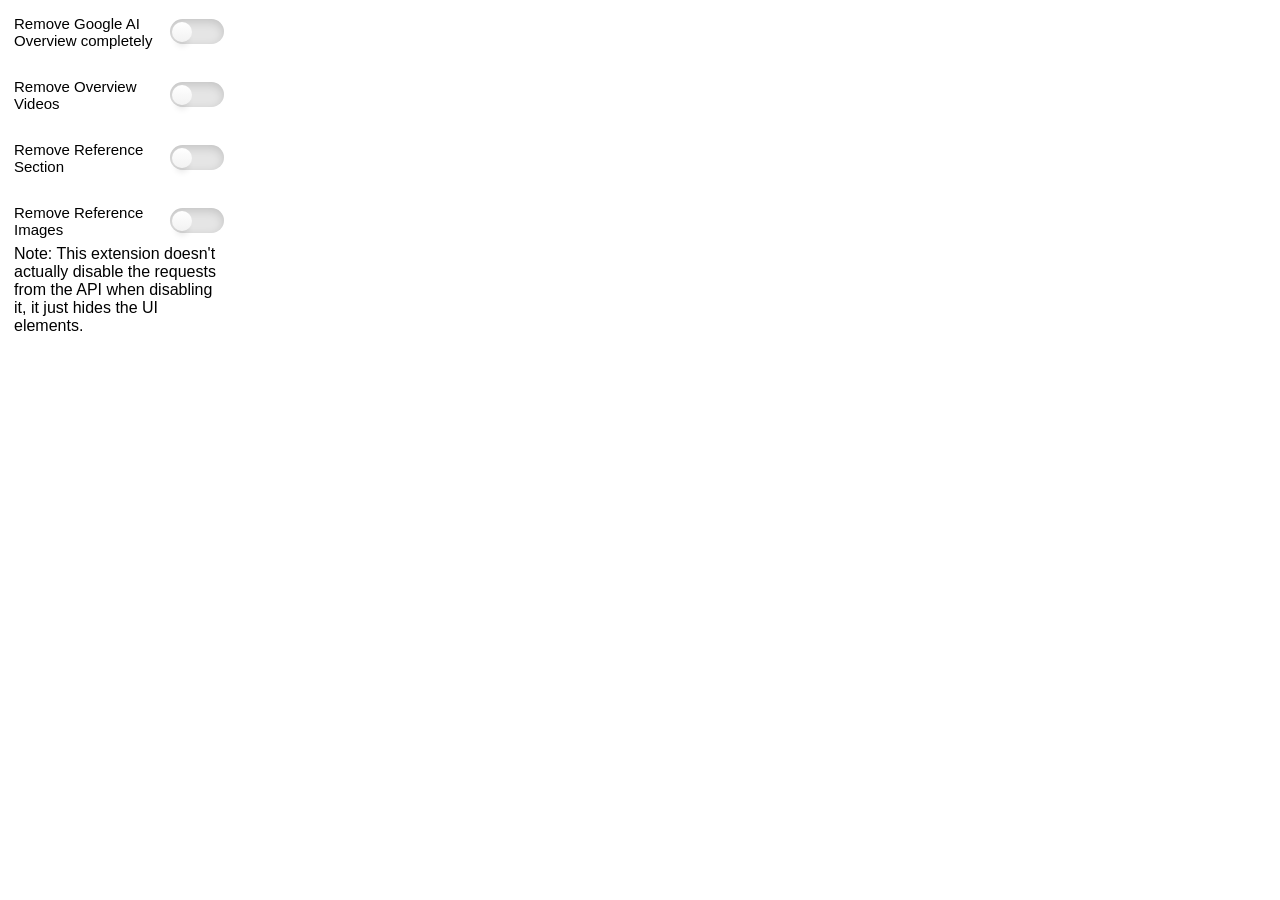
<file: CustomizeGoogleAIOverviews/popup/index.html>
<!DOCTYPE html>
<html lang="en">
<head>
    <meta charset="UTF-8">
    <meta name="viewport" content="width=device-width, initial-scale=1.0">
    <title>extension popup</title>
    <link rel="stylesheet" href="css/style.css">
</head>
<body>
    <div class="toggle" text="Remove Google AI Overview completely" selector="#eKIzJc"></div>
    <!-- This works since this extension is based on chromium and supports the :has() CSS pseudo-class -->
    <!-- Video element in itself is unique but the main section element of ai overiew isn't and it contains text for the video which needs to be deleted -->
    <!-- And Because of this we need to use the :has() CSS pseudo-class -->
    <div class="toggle" text="Remove Overview Videos" selector=".n6owBd.awi2gc:has(.Q2WBBe.fQ8VVc.PVRc4d)"></div>
    <div class="toggle" text="Remove Reference Section" selector=".ofHStc.Dn7Fzd.OIPUDf"></div>
    <div class="toggle" text="Remove Reference Images" selector=".WTfRgd.CSBcfd"></div>

    <div class="note">Note: This extension doesn't actually disable the requests from the API when disabling it, it just hides the UI elements. </div>
    <script src="../js/shared/functions.js"></script>
    <script src="js/generateLayout.js"></script>
    <script src="js/popup.js"></script>
</body>
</html>
</file>
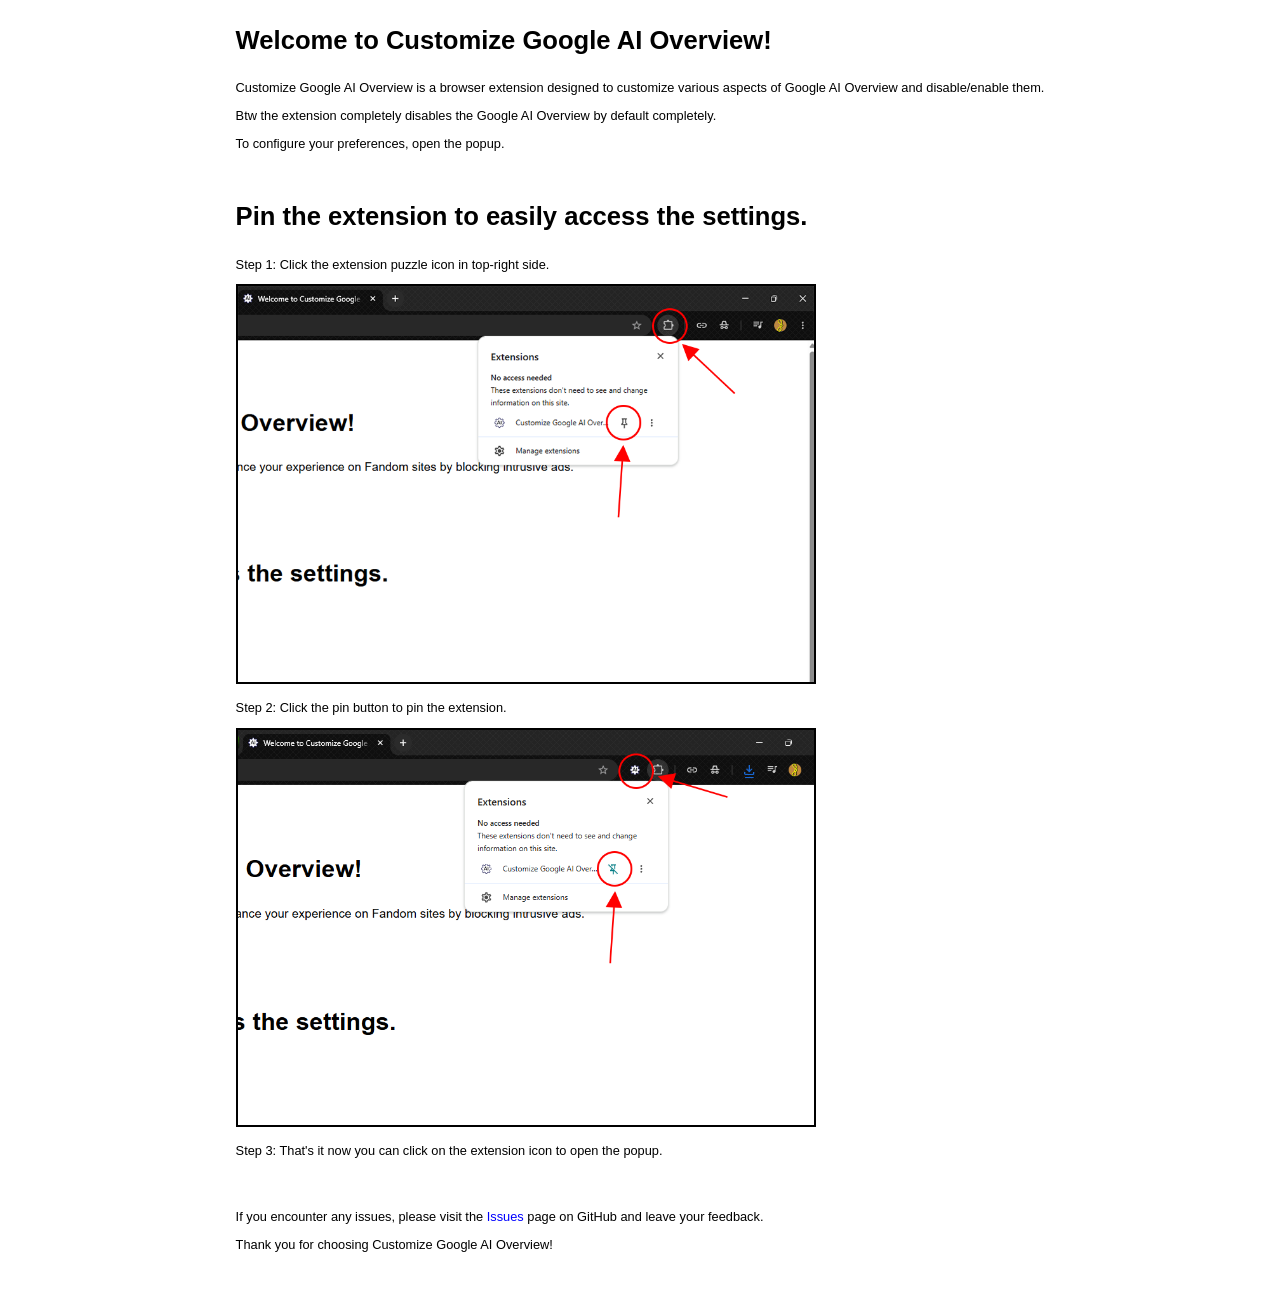
<file: CustomizeGoogleAIOverviews/welcome/index.html>
<!DOCTYPE html>
<html lang="en">
<head>
    <meta charset="UTF-8">
    <meta name="viewport" content="width=device-width, initial-scale=1.0">
    <title>Welcome to Customize Google AI Overview</title>
    <link rel="stylesheet" href="css/style.css">
    <link rel="icon" type="image/png" href="../img/128.png">
</head>
<body>
    <div class="mainWrap">
        <div class="welcomeText">
            <div class="header">Welcome to Customize Google AI Overview!</div>
            <div class="subheader">Customize Google AI Overview is a browser extension designed to customize various aspects of Google AI Overview and disable/enable them.</div>
            <div class="subheader">Btw the extension completely disables the Google AI Overview by default completely.</div>
            <div class="subheader">To configure your preferences, open the popup.</div>
            <div class="space"></div>
            <div class="header">Pin the extension to easily access the settings.</div>
            <div class="subheader">Step 1: Click the extension puzzle icon in top-right side.</div>
            <div class="subheader"><img class="tutorialImg" src="../img/tutorial1.png" alt="First tutorial image"></div>
            <div class="subheader">Step 2: Click the pin button to pin the extension.</div>
            <div class="subheader"><img class="tutorialImg" src="../img/tutorial2.png" alt="Second tutorial image"></div>
            <div class="subheader">Step 3: That's it now you can click on the extension icon to open the popup.</div>
            <div class="space"></div>
            <div class="subheader">If you encounter any issues, please visit the <a href="https://github.com/Spark4444/CustomizeGoogleAIOverviews/issues" target="_blank">Issues</a> page on GitHub and leave your feedback.</div>
            <div class="subheader">Thank you for choosing Customize Google AI Overview!</div>
        </div>
    </div>
</body>
</html>
</file>
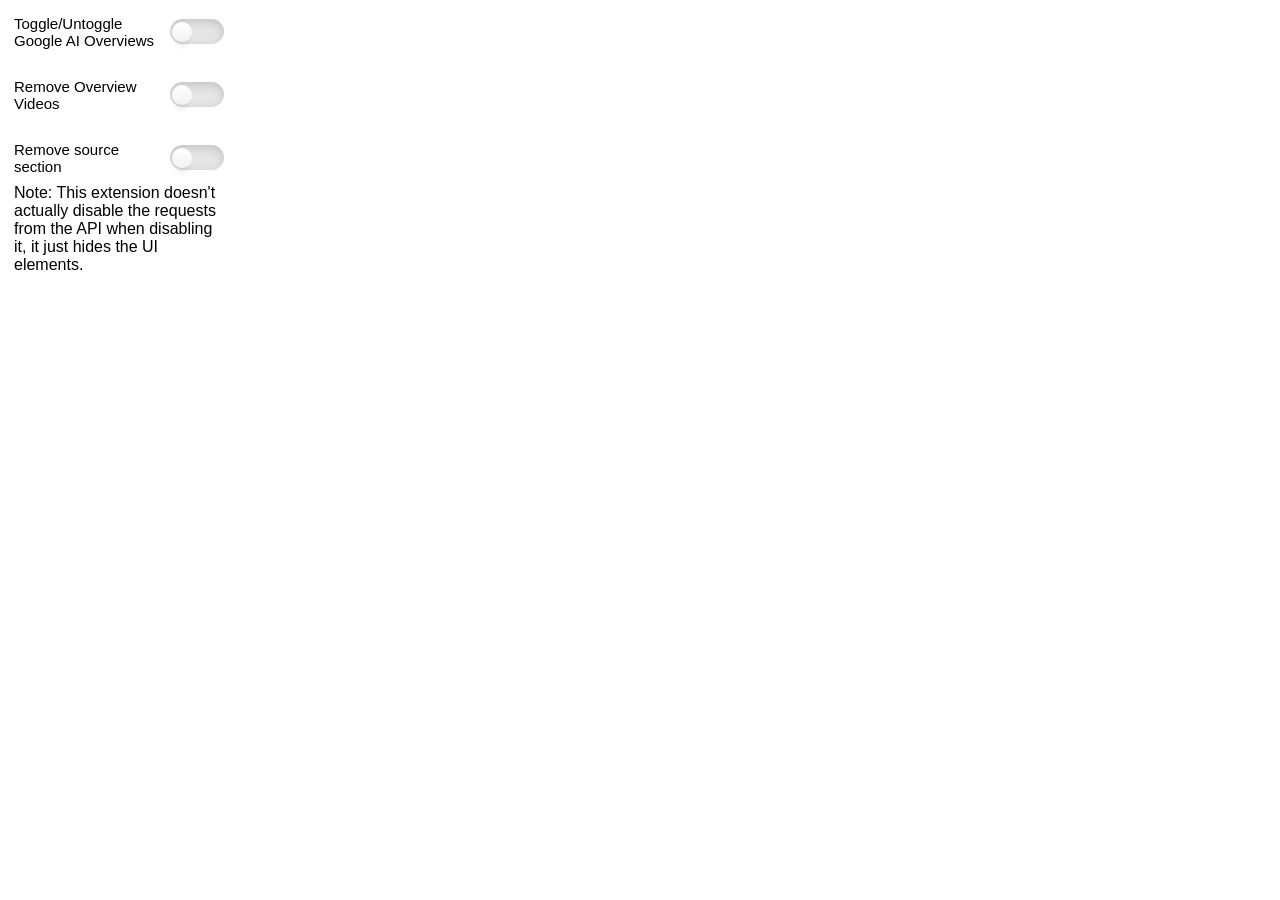
<file: RemoveGoogleAIOverviews/popup/index.html>
<!DOCTYPE html>
<html lang="en">
<head>
    <meta charset="UTF-8">
    <meta name="viewport" content="width=device-width, initial-scale=1.0">
    <title>extension popup</title>
    <link rel="stylesheet" href="css/style.css">
</head>
<body>
    <div class="toggle" text="Toggle/Untoggle Google AI Overviews" selector="#eKIzJc"></div>
    <div class="toggle" text="Remove Overview Videos" selector=".Q2WBBe.fQ8VVc.PVRc4d"></div>
    <div class="toggle" text="Remove source section" selector=".ofHStc.Dn7Fzd.OIPUDf"></div>

    <div class="note">Note: This extension doesn't actually disable the requests from the API when disabling it, it just hides the UI elements.</div>
    <script src="../js/shared/functions.js"></script>
    <script src="js/generateLayout.js"></script>
    <script src="js/popup.js"></script>
</body>
</html>
</file>
<file: CustomizeGoogleAIOverviews/popup/css/style.css>
.btnText {
    font-size: 15px;
}

.switch > .btn {
    background: #e5e5e5;
    border-radius: 25.5px;
    box-shadow: inset 0 3px 10px rgba(0, 0, 0, 0.15);
    height: 25px;
    position: relative;
    width: 54px;
}

.switch > .btn:before {
    background: linear-gradient(white, #f2f2f2);
    border-radius: 50%;
    box-shadow: 0 8px 6px -4px rgba(0, 0, 0, 0.1);
    content: "";
    cursor: pointer;
    height: 20px;
    left: 2px;
    position: absolute;
    top: 50%;
    transform: translateY(-50%);
    transition: all 200ms ease-out;
    width: 20px;
}

.switch > input[type=checkbox] {
    display: none;
    opacity: 0;
}

.switch > input[type=checkbox]:checked + .btn {
    background: #0300be;
}

.switch > input[type=checkbox]:checked + .btn:before {
    left: 31px;
}

.toggle {
    align-items: center;
    display: flex;
    justify-content: space-between;
    width: 210px;
    height: 63px;
}

body {
    align-items: center;
    background-color: #161616;
    color: white;
    display: flex;
    font-family: Helvetica;
    height: 100%;
    justify-content: space-evenly;
    margin: 0;
    padding: 0;
    width: 100%;
    flex-direction: column;
    user-select: none;
}

html {
    width: 238px;
}

.note {
    height: 75px;
    width: 210px;
    display: flex;
    align-items: center;
    justify-content: center;
}

@media (prefers-color-scheme: light) {
    body {
        background: white;
        color: black;
    }

    .switch > input[type=checkbox]:checked + .btn {
        background: #00a916;
    }
}
</file>
<file: CustomizeGoogleAIOverviews/welcome/css/style.css>
.boldText {
    font-weight: 600;
}

.header {
    font-size: 2vw;
    font-weight: 600;
    margin: 0 0 2vw 0;
}

.mainWrap {
    align-items: center;
    display: flex;
    height: 100%;
    justify-content: center;
    width: 100%;
}

.subheader {
    font-size: 1vw;
    margin: 0 0 1vw 0;
}

.welcomeText {
    display: flex;
    flex-direction: column;
    justify-content: center;
    min-height: 100%;
    position: absolute;
    top: 0;
    padding: 2% 0;
}

a {
    color: blue;
    text-decoration: none;
}

body {
    align-items: center;
    background-color: #161616;
    color: white;
    display: flex;
    font-family: Helvetica;
    height: 100%;
    justify-content: space-evenly;
    margin: 0;
    padding: 0;
    width: 100%;
}

@media (prefers-color-scheme: light) {
    body {
        background: white;
        color: black;
    }
}
.tutorialImg {
    width: 45vw;
    border: 0.2vw solid black;
}

.space {
    height: 3vw;
}
</file>
<file: RemoveGoogleAIOverviews/popup/css/style.css>
.btnText {
    font-size: 15px;
}

.switch > .btn {
    background: #e5e5e5;
    border-radius: 25.5px;
    box-shadow: inset 0 3px 10px rgba(0, 0, 0, 0.15);
    height: 25px;
    position: relative;
    width: 54px;
}

.switch > .btn:before {
    background: linear-gradient(white, #f2f2f2);
    border-radius: 50%;
    box-shadow: 0 8px 6px -4px rgba(0, 0, 0, 0.1);
    content: "";
    cursor: pointer;
    height: 20px;
    left: 2px;
    position: absolute;
    top: 50%;
    transform: translateY(-50%);
    transition: all 200ms ease-out;
    width: 20px;
}

.switch > input[type=checkbox] {
    display: none;
    opacity: 0;
}

.switch > input[type=checkbox]:checked + .btn {
    background: #0300be;
}

.switch > input[type=checkbox]:checked + .btn:before {
    left: 31px;
}

.toggle {
    align-items: center;
    display: flex;
    justify-content: space-between;
    width: 210px;
    height: 63px;
}

body {
    align-items: center;
    background-color: #161616;
    color: white;
    display: flex;
    font-family: Helvetica;
    height: 100%;
    justify-content: space-evenly;
    margin: 0;
    padding: 0;
    width: 100%;
    flex-direction: column;
    user-select: none;
}

html {
    width: 238px;
}

.note {
    height: 79px;
    width: 210px;
    display: flex;
    align-items: center;
    justify-content: center;
}

@media (prefers-color-scheme: light) {
    body {
        background: white;
        color: black;
    }

    .switch > input[type=checkbox]:checked + .btn {
        background: #00a916;
    }
}
</file>
